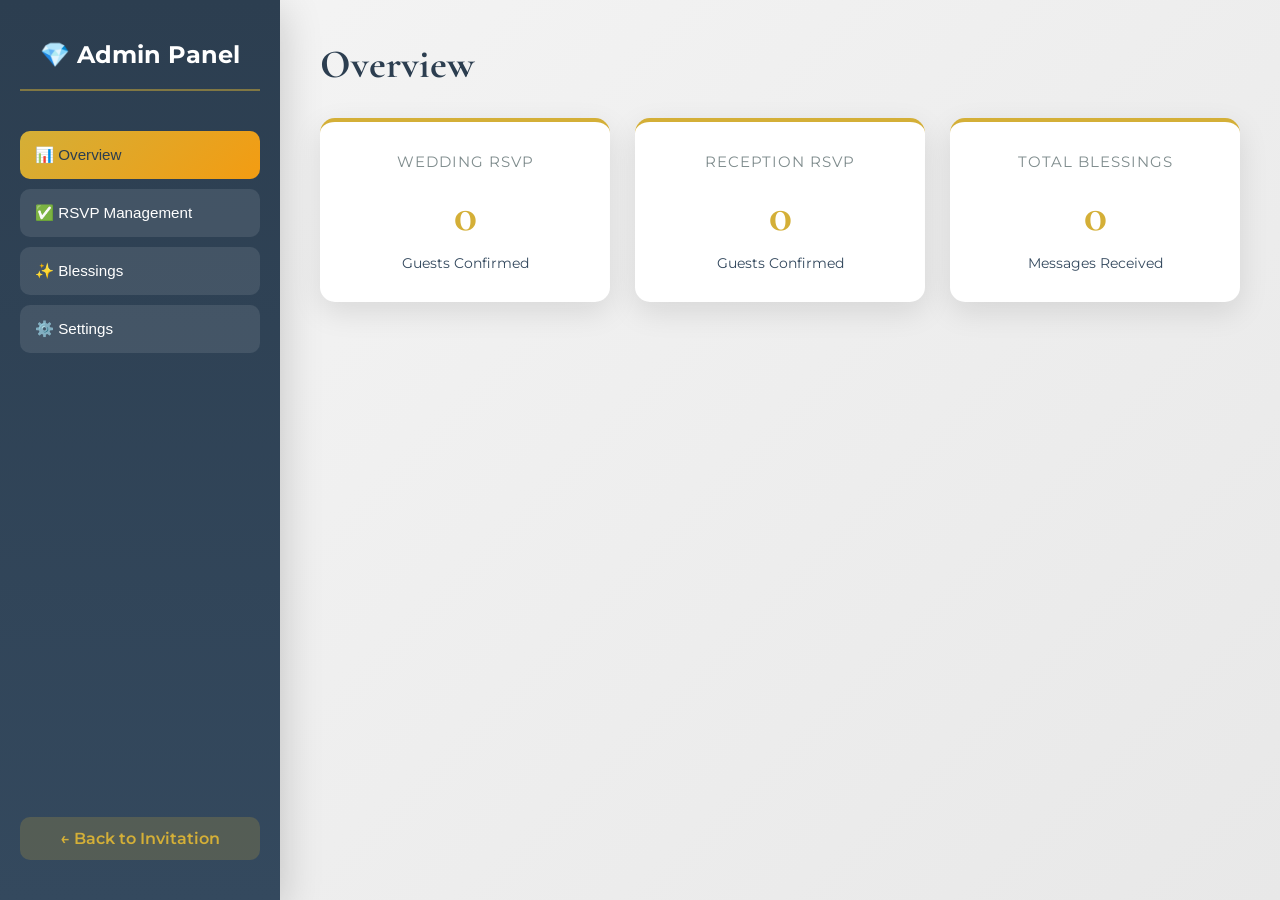
<file: admin.html>
<!DOCTYPE html>
<html lang="en">
<head>
    <meta charset="UTF-8">
    <meta name="viewport" content="width=device-width, initial-scale=1.0">
    <title>Admin Panel - Wedding Invitation</title>
    <link rel="stylesheet" href="admin-styles.css">
    <link rel="preconnect" href="https://fonts.googleapis.com">
    <link rel="preconnect" href="https://fonts.gstatic.com" crossorigin>
    <link href="https://fonts.googleapis.com/css2?family=Cormorant+Garamond:wght@400;500;600;700&family=Montserrat:wght@300;400;500;600;700&display=swap" rel="stylesheet">
</head>
<body>
    <div class="admin-container">
        <!-- Sidebar -->
        <aside class="sidebar">
            <div class="logo">
                <h1>💎 Admin Panel</h1>
            </div>
            <nav class="nav-menu">
                <button class="nav-item active" data-tab="overview">📊 Overview</button>
                <button class="nav-item" data-tab="rsvp">✅ RSVP Management</button>
                <button class="nav-item" data-tab="blessings">✨ Blessings</button>
                <button class="nav-item" data-tab="config">⚙️ Settings</button>
            </nav>
            <a href="index.html" class="back-link">← Back to Invitation</a>
        </aside>

        <!-- Main Content -->
        <main class="main-content">
            <!-- Overview Tab -->
            <section id="overview" class="tab-content active">
                <h2>Overview</h2>
                <div class="stats-grid">
                    <div class="stat-card">
                        <div class="stat-label">Wedding RSVP</div>
                        <div class="stat-value" id="weddingRsvpTotal">0</div>
                        <div class="stat-sublabel">Guests Confirmed</div>
                    </div>
                    <div class="stat-card">
                        <div class="stat-label">Reception RSVP</div>
                        <div class="stat-value" id="receptionRsvpTotal">0</div>
                        <div class="stat-sublabel">Guests Confirmed</div>
                    </div>
                    <div class="stat-card">
                        <div class="stat-label">Total Blessings</div>
                        <div class="stat-value" id="totalBlessings">0</div>
                        <div class="stat-sublabel">Messages Received</div>
                    </div>
                </div>
            </section>

            <!-- RSVP Management Tab -->
            <section id="rsvp" class="tab-content">
                <h2>RSVP Management</h2>
                
                <div class="rsvp-management">
                    <!-- Wedding RSVP -->
                    <div class="rsvp-section">
                        <h3>💒 Wedding Ceremony RSVP</h3>
                        <div class="rsvp-controls">
                            <label>Total Guests:</label>
                            <input type="number" id="weddingRsvpInput" value="0" min="0">
                            <button id="updateWeddingRsvpBtn" class="btn-primary">Update</button>
                        </div>
                        <div class="rsvp-info">
                            <p>Current: <strong id="weddingRsvpDisplay">0</strong> guests</p>
                            <button id="resetWeddingRsvpBtn" class="btn-danger">Reset to 0</button>
                        </div>
                    </div>

                    <!-- Reception RSVP -->
                    <div class="rsvp-section">
                        <h3>🎉 Reception RSVP</h3>
                        <div class="rsvp-controls">
                            <label>Total Guests:</label>
                            <input type="number" id="receptionRsvpInput" value="0" min="0">
                            <button id="updateReceptionRsvpBtn" class="btn-primary">Update</button>
                        </div>
                        <div class="rsvp-info">
                            <p>Current: <strong id="receptionRsvpDisplay">0</strong> guests</p>
                            <button id="resetReceptionRsvpBtn" class="btn-danger">Reset to 0</button>
                        </div>
                    </div>
                </div>
            </section>

            <!-- Blessings Tab -->
            <section id="blessings" class="tab-content">
                <h2>Manage Blessings</h2>
                <div class="blessings-management">
                    <div class="blessings-list" id="adminBlessingsList">
                        <!-- Blessings will be loaded here -->
                    </div>
                </div>
            </section>

            <!-- Settings Tab -->
            <section id="config" class="tab-content">
                <h2>Settings & Configuration</h2>
                <div class="config-form">
                    <div class="form-group">
                        <label>Bride's Name</label>
                        <input type="text" id="brideName" placeholder="Enter bride's name">
                    </div>
                    <div class="form-group">
                        <label>Groom's Name</label>
                        <input type="text" id="groomName" placeholder="Enter groom's name">
                    </div>
                    <div class="form-group">
                        <label>Surname</label>
                        <input type="text" id="coupleSurname" placeholder="Enter surname">
                    </div>
                    <div class="form-group">
                        <label>Wedding Date</label>
                        <input type="date" id="ceremonyDate">
                    </div>
                    <div class="form-group">
                        <label>Wedding Time</label>
                        <input type="time" id="ceremonyTime">
                    </div>
                    <div class="form-group">
                        <label>Wedding Venue</label>
                        <input type="text" id="ceremonyVenue" placeholder="Venue name">
                    </div>
                    <div class="form-group">
                        <label>WhatsApp Number</label>
                        <input type="tel" id="whatsappNumber" placeholder="+91 9999999999">
                    </div>
                    <button id="saveConfigBtn" class="btn-primary">Save Configuration</button>
                </div>
            </section>
        </main>
    </div>

    <script src="config.js"></script>
    <script src="admin.js"></script>
</body>
</html>
</file>
<file: admin-styles.css>
* {
    margin: 0;
    padding: 0;
    box-sizing: border-box;
}

body {
    font-family: 'Montserrat', sans-serif;
    background: linear-gradient(135deg, #f5f5f5 0%, #e8e8e8 100%);
    color: #2c3e50;
    min-height: 100vh;
    display: flex;
}

.admin-container {
    display: flex;
    width: 100%;
    height: 100vh;
}

/* ===== SIDEBAR ===== */
.sidebar {
    width: 280px;
    background: linear-gradient(180deg, #2c3e50 0%, #34495e 100%);
    color: white;
    padding: 40px 20px;
    box-shadow: 0 10px 40px rgba(0, 0, 0, 0.2);
    display: flex;
    flex-direction: column;
    overflow-y: auto;
}

.logo {
    margin-bottom: 40px;
    text-align: center;
    border-bottom: 2px solid rgba(212, 175, 55, 0.5);
    padding-bottom: 20px;
}

.logo h1 {
    font-size: 1.5rem;
    font-weight: 700;
}

.nav-menu {
    display: flex;
    flex-direction: column;
    gap: 10px;
    margin-bottom: 40px;
    flex-grow: 1;
}

.nav-item {
    padding: 15px 15px;
    border: none;
    background: rgba(255, 255, 255, 0.1);
    color: white;
    border-radius: 10px;
    cursor: pointer;
    font-size: 0.95rem;
    font-weight: 500;
    transition: all 0.3s ease;
    text-align: left;
}

.nav-item:hover {
    background: rgba(212, 175, 55, 0.3);
    transform: translateX(5px);
}

.nav-item.active {
    background: linear-gradient(135deg, #d4af37 0%, #f39c12 100%);
    color: #2c3e50;
}

.back-link {
    display: block;
    padding: 12px 15px;
    background: rgba(212, 175, 55, 0.2);
    color: #d4af37;
    text-decoration: none;
    border-radius: 10px;
    text-align: center;
    font-weight: 600;
    transition: all 0.3s ease;
}

.back-link:hover {
    background: rgba(212, 175, 55, 0.4);
}

/* ===== MAIN CONTENT ===== */
.main-content {
    flex-grow: 1;
    padding: 40px;
    overflow-y: auto;
}

.tab-content {
    display: none;
}

.tab-content.active {
    display: block;
    animation: fadeIn 0.3s ease-out;
}

@keyframes fadeIn {
    from {
        opacity: 0;
        transform: translateY(10px);
    }
    to {
        opacity: 1;
        transform: translateY(0);
    }
}

.tab-content h2 {
    font-family: 'Cormorant Garamond', serif;
    font-size: 2.5rem;
    color: #2c3e50;
    margin-bottom: 30px;
}

/* ===== STATS GRID ===== */
.stats-grid {
    display: grid;
    grid-template-columns: repeat(auto-fit, minmax(250px, 1fr));
    gap: 25px;
    margin-bottom: 40px;
}

.stat-card {
    background: white;
    padding: 30px;
    border-radius: 15px;
    box-shadow: 0 10px 30px rgba(0, 0, 0, 0.1);
    text-align: center;
    border-top: 4px solid #d4af37;
}

.stat-label {
    font-size: 0.95rem;
    color: #7f8c8d;
    text-transform: uppercase;
    letter-spacing: 1px;
    margin-bottom: 15px;
}

.stat-value {
    font-family: 'Cormorant Garamond', serif;
    font-size: 3rem;
    font-weight: 700;
    color: #d4af37;
    margin-bottom: 10px;
}

.stat-sublabel {
    font-size: 0.9rem;
    color: #34495e;
}

/* ===== RSVP MANAGEMENT ===== */
.rsvp-management {
    display: grid;
    grid-template-columns: repeat(auto-fit, minmax(300px, 1fr));
    gap: 25px;
}

.rsvp-section {
    background: white;
    padding: 30px;
    border-radius: 15px;
    box-shadow: 0 10px 30px rgba(0, 0, 0, 0.1);
}

.rsvp-section h3 {
    font-family: 'Cormorant Garamond', serif;
    font-size: 1.5rem;
    color: #2c3e50;
    margin-bottom: 25px;
}

.rsvp-controls {
    display: flex;
    gap: 10px;
    margin-bottom: 20px;
    flex-wrap: wrap;
}

.rsvp-controls label {
    align-self: center;
    font-weight: 600;
    color: #34495e;
}

.rsvp-controls input {
    flex-grow: 1;
    padding: 10px 15px;
    border: 2px solid #d4af37;
    border-radius: 8px;
    font-size: 1rem;
}

.rsvp-info {
    background: rgba(212, 175, 55, 0.1);
    padding: 15px;
    border-radius: 10px;
    margin-top: 20px;
}

.rsvp-info p {
    margin-bottom: 15px;
    color: #34495e;
}

/* ===== BLESSINGS MANAGEMENT ===== */
.blessings-management {
    background: white;
    padding: 30px;
    border-radius: 15px;
    box-shadow: 0 10px 30px rgba(0, 0, 0, 0.1);
}

.blessings-list {
    display: flex;
    flex-direction: column;
    gap: 15px;
}

.blessing-item {
    background: linear-gradient(135deg, #f39c12 0%, #e67e22 100%);
    color: white;
    padding: 20px;
    border-radius: 10px;
    display: flex;
    justify-content: space-between;
    align-items: center;
}

.blessing-text {
    flex-grow: 1;
    font-style: italic;
}

.blessing-time {
    font-size: 0.85rem;
    opacity: 0.8;
    white-space: nowrap;
    margin: 0 15px;
}

.blessing-delete-btn {
    padding: 8px 15px;
    background: rgba(255, 255, 255, 0.3);
    color: white;
    border: none;
    border-radius: 5px;
    cursor: pointer;
    font-size: 0.9rem;
    transition: all 0.3s ease;
}

.blessing-delete-btn:hover {
    background: rgba(255, 255, 255, 0.5);
}

.empty-state {
    text-align: center;
    padding: 40px;
    color: #7f8c8d;
}

/* ===== CONFIG FORM ===== */
.config-form {
    background: white;
    padding: 40px;
    border-radius: 15px;
    box-shadow: 0 10px 30px rgba(0, 0, 0, 0.1);
    max-width: 600px;
}

.form-group {
    margin-bottom: 25px;
}

.form-group label {
    display: block;
    margin-bottom: 8px;
    font-weight: 600;
    color: #2c3e50;
}

.form-group input {
    width: 100%;
    padding: 12px 15px;
    border: 2px solid #d4af37;
    border-radius: 8px;
    font-size: 1rem;
    font-family: 'Montserrat', sans-serif;
    transition: all 0.3s ease;
}

.form-group input:focus {
    outline: none;
    border-color: #f39c12;
    box-shadow: 0 0 0 3px rgba(212, 175, 55, 0.1);
}

/* ===== BUTTONS ===== */
.btn-primary {
    padding: 12px 25px;
    background: linear-gradient(135deg, #d4af37 0%, #f39c12 100%);
    color: white;
    border: none;
    border-radius: 8px;
    cursor: pointer;
    font-weight: 600;
    transition: all 0.3s ease;
}

.btn-primary:hover {
    transform: translateY(-2px);
    box-shadow: 0 5px 15px rgba(212, 175, 55, 0.3);
}

.btn-danger {
    padding: 10px 20px;
    background: linear-gradient(135deg, #e74c3c 0%, #c0392b 100%);
    color: white;
    border: none;
    border-radius: 8px;
    cursor: pointer;
    font-weight: 600;
    font-size: 0.9rem;
    transition: all 0.3s ease;
}

.btn-danger:hover {
    transform: translateY(-2px);
    box-shadow: 0 5px 15px rgba(231, 76, 60, 0.3);
}

/* ===== MOBILE RESPONSIVE ===== */
@media (max-width: 768px) {
    .admin-container {
        flex-direction: column;
        height: auto;
    }

    .sidebar {
        width: 100%;
        padding: 20px;
    }

    .nav-menu {
        display: grid;
        grid-template-columns: repeat(2, 1fr);
        gap: 10px;
    }

    .main-content {
        padding: 20px;
    }

    .tab-content h2 {
        font-size: 1.8rem;
    }

    .stats-grid {
        grid-template-columns: 1fr;
    }

    .config-form {
        max-width: 100%;
    }
}
</file>
